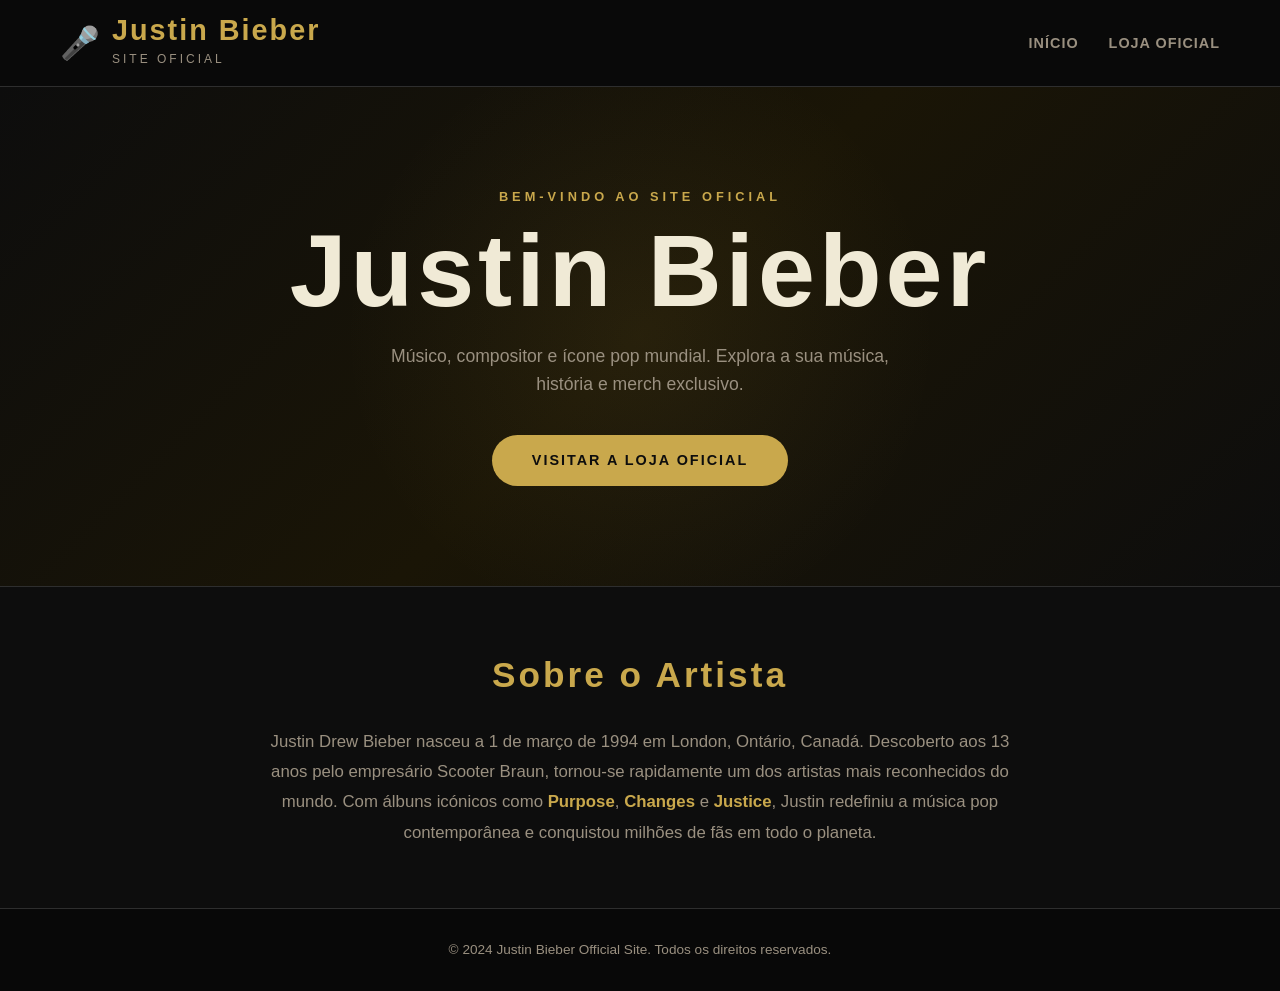
<file: index.html>
<!DOCTYPE html>
<html lang="pt">
<head>
  <meta charset="UTF-8">
  <meta name="viewport" content="width=device-width, initial-scale=1.0">
  <title>Justin Bieber - Site Oficial</title>

  <!--todas as tuas cores e fontes -->
  <link rel="stylesheet" href="styles.css">

  
</head>
<body>

  <!-- ========== NAVEGAÇÃO NO TOPO ========== -->
  <header class="site-header">
    <div class="header-inner">

      <!-- Logo -->
      <div class="logo">
        <span class="logo-icon">🎤</span>
        <div>
          <h1 class="logo-title">Justin Bieber</h1>
          <span class="logo-subtitle">Site Oficial</span>
        </div>
      </div>

      <!-- Links de navegação -->
      <nav class="header-nav">
        <a href="index.html">Início</a>
        <a href="store.html">Loja Oficial</a>
      </nav>

    </div>
  </header>

  <!-- ========== SECÇÃO PRINCIPAL (HERO) ========== -->
  <section class="hero">
    <div class="hero-content">
      <p class="hero-tag">Bem-vindo ao site oficial</p>
      <h2 class="hero-title">Justin Bieber</h2>
      <p class="hero-sub">
        Músico, compositor e ícone pop mundial.
        Explora a sua música, história e merch exclusivo.
      </p>

      <!-- Botão que leva à loja -->
      <a href="store.html" class="hero-btn">Visitar a Loja Oficial</a>
    </div>
  </section>

  <!-- ========== SECÇÃO SOBRE O ARTISTA ========== -->
  <section style="padding: 60px 20px; max-width: 800px; margin: 0 auto; text-align: center;">
    <h2 class="section-title">Sobre o Artista</h2>
    <p style="color: var(--cor-texto-suave); font-size: 1.05rem; line-height: 1.8;">
      Justin Drew Bieber nasceu a 1 de março de 1994 em London, Ontário, Canadá.
      Descoberto aos 13 anos pelo empresário Scooter Braun, tornou-se rapidamente
      um dos artistas mais reconhecidos do mundo. Com álbuns icónicos como
      <strong style="color: var(--cor-dourado);">Purpose</strong>,
      <strong style="color: var(--cor-dourado);">Changes</strong> e
      <strong style="color: var(--cor-dourado);">Justice</strong>,
      Justin redefiniu a música pop contemporânea e conquistou milhões de fãs em todo o planeta.
    </p>
  </section>

  <!-- ========== RODAPÉ ========== -->
  <footer class="site-footer">
    <p>© 2024 Justin Bieber Official Site. Todos os direitos reservados.</p>
  </footer>

</body>
</html>
</file>
<file: styles.css>
/* =============================================
   LOJA JUSTIN BIEBER — styles.css
   Tema: Dourado, Preto e Bege (estilo Justice)
   ============================================= */

/* ---------- VARIÁVEIS DE COR E FONTE ---------- */
:root {
  --cor-fundo: #0d0d0d;          /* Preto profundo */
  --cor-superficie: #1a1a1a;     /* Superfície de cartões */
  --cor-borda: #2e2e2e;          /* Bordas suaves */
  --cor-dourado: #c9a84c;        /* Dourado principal */
  --cor-dourado-claro: #e8c96a;  /* Dourado claro para hover */
  --cor-texto: #f0ead6;          /* Bege claro para texto */
  --cor-texto-suave: #9a9080;    /* Texto secundário */
  --cor-erro: #e05555;           /* Vermelho para erros */
  --cor-sucesso: #55a868;        /* Verde para sucesso */
  --fonte-titulo: 'Bebas Neue', sans-serif;
  --fonte-corpo: 'Barlow', sans-serif;
  --raio: 10px;
  --sombra: 0 4px 20px rgba(0, 0, 0, 0.5);
  --transicao: all 0.3s ease;
}

/* ---------- RESET E BASE ---------- */
*, *::before, *::after {
  box-sizing: border-box;
  margin: 0;
  padding: 0;
}

html {
  scroll-behavior: smooth; /* Scroll suave ao clicar nos links do menu */
}

body {
  background-color: var(--cor-fundo);
  color: var(--cor-texto);
  font-family: var(--fonte-corpo);
  font-weight: 400;
  line-height: 1.6;
}

/* ---------- CONTENTOR GERAL ---------- */
.container {
  max-width: 1200px;
  margin: 0 auto;
  padding: 0 20px;
}

/* ---------- CABEÇALHO ---------- */
.site-header {
  background-color: rgba(10, 10, 10, 0.95);
  border-bottom: 1px solid var(--cor-borda);
  position: sticky;    /* Fica fixo no topo ao fazer scroll */
  top: 0;
  z-index: 100;
  backdrop-filter: blur(10px);
}

.header-inner {
  max-width: 1200px;
  margin: 0 auto;
  padding: 16px 20px;
  display: flex;
  align-items: center;
  justify-content: space-between;
}

/* Logo */
.logo {
  display: flex;
  align-items: center;
  gap: 12px;
}

.logo-icon {
  font-size: 2rem;
}

.logo-title {
  font-family: var(--fonte-titulo);
  font-size: 1.8rem;
  color: var(--cor-dourado);
  letter-spacing: 2px;
  line-height: 1;
}

.logo-subtitle {
  font-size: 0.75rem;
  color: var(--cor-texto-suave);
  text-transform: uppercase;
  letter-spacing: 3px;
}

/* Navegação */
.header-nav {
  display: flex;
  gap: 30px;
}

.header-nav a {
  color: var(--cor-texto-suave);
  text-decoration: none;
  font-size: 0.9rem;
  font-weight: 600;
  text-transform: uppercase;
  letter-spacing: 1px;
  transition: var(--transicao);
}

.header-nav a:hover {
  color: var(--cor-dourado);
}

/* ---------- SECÇÃO HERO ---------- */
.hero {
  /* Fundo escuro com gradiente dourado subtil */
  background: linear-gradient(135deg, #0d0d0d 0%, #1a1506 50%, #0d0d0d 100%);
  border-bottom: 1px solid var(--cor-borda);
  padding: 100px 20px;
  text-align: center;
  position: relative;
  overflow: hidden;
}

/* Efeito de brilho decorativo no fundo do hero */
.hero::before {
  content: '';
  position: absolute;
  top: 50%;
  left: 50%;
  transform: translate(-50%, -50%);
  width: 600px;
  height: 600px;
  background: radial-gradient(circle, rgba(201, 168, 76, 0.08) 0%, transparent 70%);
  pointer-events: none;
}

.hero-content {
  position: relative;
  z-index: 1;
}

.hero-tag {
  font-size: 0.8rem;
  font-weight: 700;
  text-transform: uppercase;
  letter-spacing: 4px;
  color: var(--cor-dourado);
  margin-bottom: 12px;
}

.hero-title {
  font-family: var(--fonte-titulo);
  font-size: clamp(3rem, 8vw, 7rem); /* Responsivo: muda com a largura da tela */
  color: var(--cor-texto);
  letter-spacing: 4px;
  line-height: 1;
  margin-bottom: 20px;
}

.hero-sub {
  font-size: 1.1rem;
  color: var(--cor-texto-suave);
  max-width: 500px;
  margin: 0 auto 36px;
}

.hero-btn {
  display: inline-block;
  background-color: var(--cor-dourado);
  color: #0d0d0d;
  padding: 14px 40px;
  border-radius: 50px;
  text-decoration: none;
  font-weight: 700;
  font-size: 0.9rem;
  text-transform: uppercase;
  letter-spacing: 2px;
  transition: var(--transicao);
}

.hero-btn:hover {
  background-color: var(--cor-dourado-claro);
  transform: translateY(-2px);
  box-shadow: 0 8px 24px rgba(201, 168, 76, 0.3);
}

/* ---------- TÍTULOS DE SECÇÃO ---------- */
.section-title {
  font-family: var(--fonte-titulo);
  font-size: 2.2rem;
  color: var(--cor-dourado);
  letter-spacing: 3px;
  margin-bottom: 24px;
}

/* ---------- SECÇÃO DE FILTRO ---------- */
.filter-section {
  padding: 50px 0 20px;
  border-bottom: 1px solid var(--cor-borda);
}

.filter-bar {
  display: flex;
  align-items: center;
  gap: 16px;
  flex-wrap: wrap;  /* Em telas pequenas, quebra para linha abaixo */
}

.filter-label {
  font-size: 0.9rem;
  font-weight: 600;
  color: var(--cor-texto-suave);
  text-transform: uppercase;
  letter-spacing: 1px;
}

.filter-select {
  background-color: var(--cor-superficie);
  color: var(--cor-texto);
  border: 1px solid var(--cor-borda);
  border-radius: var(--raio);
  padding: 10px 20px;
  font-family: var(--fonte-corpo);
  font-size: 0.95rem;
  cursor: pointer;
  transition: var(--transicao);
  min-width: 220px;
}

.filter-select:hover,
.filter-select:focus {
  border-color: var(--cor-dourado);
  outline: none;
}

/* ---------- GRELHA DE PRODUTOS ---------- */
.catalog-section {
  padding: 40px 0 60px;
}

/* CSS Grid: 4 colunas em desktop, menos em mobile */
.product-grid {
  display: grid;
  grid-template-columns: repeat(auto-fill, minmax(250px, 1fr));
  gap: 24px;
}

/* Mensagem "nenhum produto" */
.no-products {
  text-align: center;
  color: var(--cor-texto-suave);
  font-size: 1.1rem;
  padding: 60px 0;
}

/* ---------- CARTÃO DE PRODUTO ---------- */
/*
  Cada cartão é criado pelo JavaScript dinamicamente.
  Estas classes são aplicadas pelos elementos gerados no scripts.js.
*/
.product-card {
  background-color: var(--cor-superficie);
  border: 1px solid var(--cor-borda);
  border-radius: var(--raio);
  overflow: hidden;
  transition: var(--transicao);
  display: flex;
  flex-direction: column;
}

.product-card:hover {
  transform: translateY(-5px);  /* Sobe 5px ao passar o rato */
  border-color: var(--cor-dourado);
  box-shadow: 0 12px 30px rgba(201, 168, 76, 0.15);
}

.product-card img {
  width: 100%;
  height: 220px;
  object-fit: cover;
  display: block;
}

.product-card-body {
  padding: 20px;
  flex: 1;              /* Ocupa o espaço restante */
  display: flex;
  flex-direction: column;
}

.product-card-name {
  font-family: var(--fonte-titulo);
  font-size: 1.2rem;
  color: var(--cor-texto);
  letter-spacing: 1px;
  margin-bottom: 8px;
}

.product-card-category {
  font-size: 0.75rem;
  font-weight: 700;
  text-transform: uppercase;
  letter-spacing: 2px;
  color: var(--cor-dourado);
  margin-bottom: 12px;
}

.product-card-price {
  font-size: 1.3rem;
  font-weight: 700;
  color: var(--cor-dourado-claro);
  margin-top: auto;     /* Empurra o preço para o fundo do cartão */
  margin-bottom: 16px;
}

/* Botão "Ver Detalhes" dentro do cartão */
.btn-details {
  display: block;
  width: 100%;
  background: transparent;
  color: var(--cor-dourado);
  border: 1px solid var(--cor-dourado);
  border-radius: var(--raio);
  padding: 10px;
  font-family: var(--fonte-corpo);
  font-size: 0.85rem;
  font-weight: 700;
  text-transform: uppercase;
  letter-spacing: 1px;
  cursor: pointer;
  transition: var(--transicao);
}

.btn-details:hover {
  background-color: var(--cor-dourado);
  color: #0d0d0d;
}

/* ---------- LIGHTBOX ---------- */
/*
  O lightbox é um overlay (cobre toda a tela).
  Começa com display:none e é ativado pelo JavaScript.
*/
.lightbox {
  position: fixed;      /* Fixo na tela, não rola com o conteúdo */
  top: 0;
  left: 0;
  width: 100%;
  height: 100%;
  background-color: rgba(0, 0, 0, 0.88);  /* Fundo semitransparente */
  z-index: 999;         /* Acima de tudo */
  display: flex;
  align-items: center;
  justify-content: center;
  padding: 20px;
  animation: fadeIn 0.25s ease;
}

/* Animação de entrada do lightbox */
@keyframes fadeIn {
  from { opacity: 0; }
  to   { opacity: 1; }
}

.lightbox-content {
  background-color: var(--cor-superficie);
  border: 1px solid var(--cor-borda);
  border-radius: 14px;
  max-width: 700px;
  width: 100%;
  overflow: hidden;
  position: relative;
  display: flex;
  flex-direction: column;
  animation: slideUp 0.3s ease;
}

@keyframes slideUp {
  from { transform: translateY(30px); opacity: 0; }
  to   { transform: translateY(0);    opacity: 1; }
}

/* Botão de fechar o lightbox (X) */
.close-btn {
  position: absolute;
  top: 14px;
  right: 14px;
  background-color: rgba(0,0,0,0.5);
  color: #fff;
  border: none;
  border-radius: 50%;
  width: 36px;
  height: 36px;
  font-size: 1.4rem;
  line-height: 36px;
  text-align: center;
  cursor: pointer;
  z-index: 10;
  transition: var(--transicao);
}

.close-btn:hover {
  background-color: var(--cor-erro);
}

.lightbox-img {
  width: 100%;
  max-height: 320px;
  object-fit: cover;
}

.lightbox-info {
  padding: 28px;
}

.lightbox-title {
  font-family: var(--fonte-titulo);
  font-size: 2rem;
  color: var(--cor-dourado);
  letter-spacing: 2px;
  margin-bottom: 12px;
}

.lightbox-description {
  color: var(--cor-texto-suave);
  font-size: 1rem;
  line-height: 1.7;
  margin-bottom: 16px;
}

.lightbox-price {
  font-size: 1.6rem;
  font-weight: 700;
  color: var(--cor-dourado-claro);
}

/* ---------- SECÇÃO DE ENCOMENDA ---------- */
.order-section {
  padding: 60px 0;
  background-color: #111;
  border-top: 1px solid var(--cor-borda);
}

.order-card {
  background-color: var(--cor-superficie);
  border: 1px solid var(--cor-borda);
  border-radius: 14px;
  padding: 40px;
  max-width: 600px;
  margin: 0 auto;
}

.order-desc {
  color: var(--cor-texto-suave);
  font-size: 0.95rem;
  margin-bottom: 30px;
  margin-top: -10px;
}

.calc-form {
  display: flex;
  flex-direction: column;
  gap: 20px;
}

/* Grupo de campo (label + input) */
.form-group {
  display: flex;
  flex-direction: column;
  gap: 8px;
}

.form-label {
  font-size: 0.85rem;
  font-weight: 700;
  text-transform: uppercase;
  letter-spacing: 1px;
  color: var(--cor-texto-suave);
}

.form-select,
.form-input {
  background-color: #0d0d0d;
  color: var(--cor-texto);
  border: 1px solid var(--cor-borda);
  border-radius: var(--raio);
  padding: 12px 16px;
  font-family: var(--fonte-corpo);
  font-size: 1rem;
  transition: var(--transicao);
}

.form-select:focus,
.form-input:focus {
  outline: none;
  border-color: var(--cor-dourado);
}

/* Mensagem de erro do formulário */
.form-error {
  background-color: rgba(224, 85, 85, 0.1);
  border: 1px solid var(--cor-erro);
  color: var(--cor-erro);
  border-radius: var(--raio);
  padding: 12px 16px;
  font-size: 0.9rem;
  font-weight: 600;
}

/* Botão de calcular */
.btn-calculate {
  background-color: var(--cor-dourado);
  color: #0d0d0d;
  border: none;
  border-radius: 50px;
  padding: 14px 32px;
  font-family: var(--fonte-corpo);
  font-size: 1rem;
  font-weight: 700;
  text-transform: uppercase;
  letter-spacing: 2px;
  cursor: pointer;
  transition: var(--transicao);
}

.btn-calculate:hover {
  background-color: var(--cor-dourado-claro);
  transform: translateY(-2px);
  box-shadow: 0 8px 24px rgba(201, 168, 76, 0.3);
}

/* Caixa de resultado do total */
.total-value {
  margin-top: 24px;
  background: linear-gradient(135deg, #1a1506, #2a2008);
  border: 1px solid var(--cor-dourado);
  border-radius: var(--raio);
  padding: 24px;
  text-align: center;
  animation: fadeIn 0.3s ease;
}

.total-value .total-label {
  font-size: 0.85rem;
  font-weight: 700;
  text-transform: uppercase;
  letter-spacing: 2px;
  color: var(--cor-texto-suave);
  margin-bottom: 8px;
}

.total-value .total-amount {
  font-family: var(--fonte-titulo);
  font-size: 2.8rem;
  color: var(--cor-dourado);
  letter-spacing: 3px;
}

.total-value .total-detail {
  font-size: 0.85rem;
  color: var(--cor-texto-suave);
  margin-top: 6px;
}

/* ---------- RODAPÉ ---------- */
.site-footer {
  background-color: #080808;
  border-top: 1px solid var(--cor-borda);
  text-align: center;
  padding: 30px 20px;
  color: var(--cor-texto-suave);
  font-size: 0.85rem;
}

/* =============================================
   RESPONSIVIDADE — Telas pequenas (mobile)
   ============================================= */
@media (max-width: 768px) {

  /* Header em coluna no mobile */
  .header-inner {
    flex-direction: column;
    gap: 12px;
    text-align: center;
  }

  /* Hero menor no mobile */
  .hero {
    padding: 60px 20px;
  }

  /* Filtro em coluna no mobile */
  .filter-bar {
    flex-direction: column;
    align-items: flex-start;
  }

  /* 1 coluna de produtos no mobile */
  .product-grid {
    grid-template-columns: 1fr;
  }

  /* Lightbox em tela cheia no mobile */
  .lightbox-content {
    max-height: 90vh;
    overflow-y: auto;
  }

  /* Formulário com padding menor */
  .order-card {
    padding: 24px 20px;
  }
}

@media (max-width: 480px) {
  .logo-title {
    font-size: 1.4rem;
  }

  .section-title {
    font-size: 1.7rem;
  }
}
</file>
